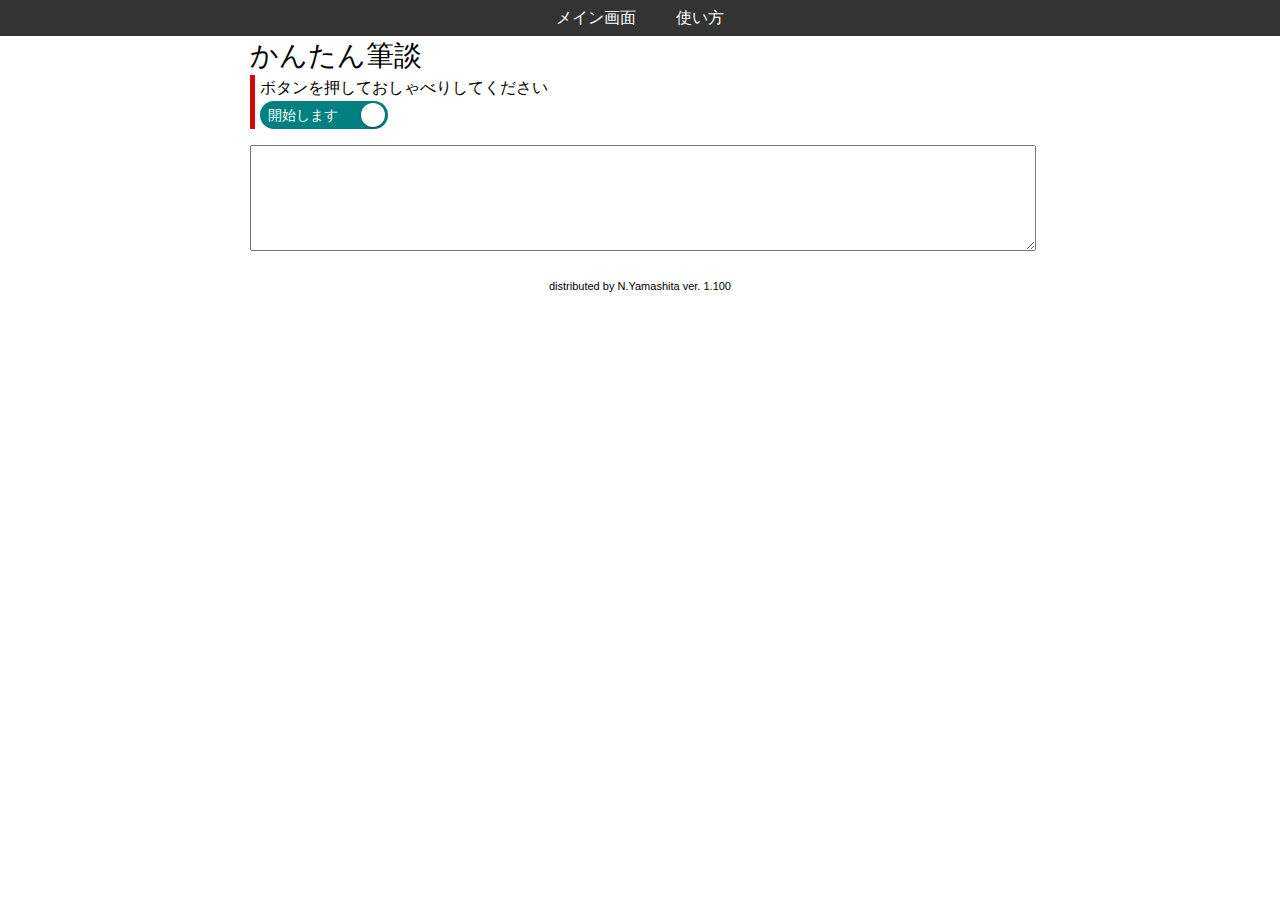
<file: index.html>
<!DOCTYPE html>
<html lang="ja">
<head>
<meta charset="utf-8">
<title>かんたん筆談</title>
<meta name="viewport" content="width=device-width">
<meta name="keywords" content="">
<meta name="description" content="">
<link rel="stylesheet" type="text/css" href="css/style.css">
<script type="text/javascript" src="js/jquery.js"></script>
<script type="text/javascript" src="js/jquery.smoothscroll.js"></script>
<script type="text/javascript" src="js/jquery.scrollshow.js"></script>
<script type="text/javascript" src="js/script.js"></script>
<script>
$(function($){
	$('html').smoothscroll({easing : 'swing', speed : 1000, margintop : 30, headerfix : $('nav')});
	$('.totop').scrollshow({position : 500});
});
</script>
</head>
<body>


<header>
<h1>かんたん筆談</h1>
</header>

<nav>
<ul>
	<li><a href="index.html">メイン画面</a></li>
	<li><a href="usage.html">使い方</a></li>
</ul>
</nav>

<div id="contents">
	<h6 id="sample">ボタンを押しておしゃべりしてください
      <p>
      <label>
          <input type="checkbox" name = "mic" checked>
          <span>開始します</span>
          <span>聞き取り中</span>
      </label>
      </p>
    </h6>
    <textarea class="speeched_area" rows="5" readonly></textarea>
</div><!-- /.contents -->

<footer>
	<div><small>distributed by N.Yamashita  ver. 1.100</small></div><!-- /.copyright -->
</footer>

<div class="totop"><a href="#"><img src="images/totop.png" alt="ページのトップへ戻る"></a></div><!-- /.totop -->

<script type="text/javascript" src="js/speech_api.js"></script>

</body>
</html>
</file>
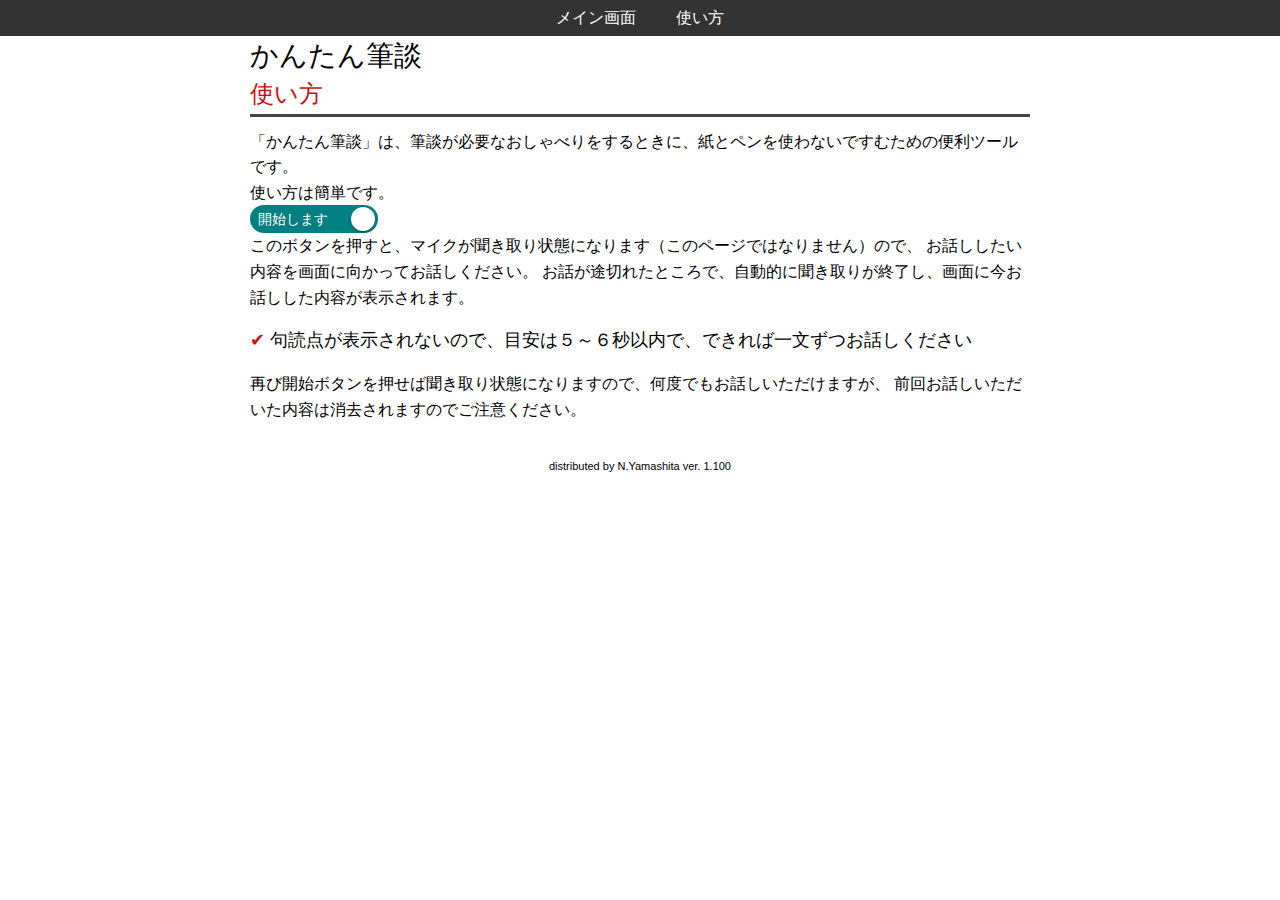
<file: usage.html>
<!DOCTYPE html>
<html lang="ja">
<head>
<meta charset="utf-8">
<title>かんたん筆談</title>
<meta name="viewport" content="width=device-width">
<meta name="keywords" content="">
<meta name="description" content="">
<link rel="stylesheet" type="text/css" href="css/style.css">
<script type="text/javascript" src="js/jquery.js"></script>
<script type="text/javascript" src="js/jquery.smoothscroll.js"></script>
<script type="text/javascript" src="js/jquery.scrollshow.js"></script>
<script type="text/javascript" src="js/script.js"></script>
<script>
$(function($){
	$('html').smoothscroll({easing : 'swing', speed : 1000, margintop : 30, headerfix : $('nav')});
	$('.totop').scrollshow({position : 500});
});
</script>
</head>
<body>


<header>
<h1>かんたん筆談</h1>
</header>

<nav>
<ul>
	<li><a href="index.html">メイン画面</a></li>
	<li><a href="usage.html">使い方</a></li>
</ul>
</nav>

<div id="contents">
	<h2 id="sample">使い方</h2>
	「かんたん筆談」は、筆談が必要なおしゃべりをするときに、紙とペンを使わないですむための便利ツールです。
	<p>
	使い方は簡単です。
      <label>
          <input type="checkbox" name = "mic" checked>
          <span>開始します</span>
          <span>聞き取り中</span>
      </label>
	このボタンを押すと、マイクが聞き取り状態になります（このページではなりません）ので、
	お話ししたい内容を画面に向かってお話しください。
	お話が途切れたところで、自動的に聞き取りが終了し、画面に今お話しした内容が表示されます。
	<h3>句読点が表示されないので、目安は５～６秒以内で、できれば一文ずつお話しください</h3>
	<p><p>再び開始ボタンを押せば聞き取り状態になりますので、何度でもお話しいただけますが、
	前回お話しいただいた内容は消去されますのでご注意ください。
</div><!-- /.contents -->

<footer>
	<div><small>distributed by N.Yamashita  ver. 1.100</small></div><!-- /.copyright -->
</footer>


<div class="totop"><a href="#"><img src="images/totop.png" alt="ページのトップへ戻る"></a></div><!-- /.totop -->
</body>
</html>
</file>
<file: css/style.css>
@charset "UTF-8";

/*================================================
 *  CSSリセット
 ================================================*/
html,body,div,span,object,iframe,h1,h2,h3,h4,h5,h6,p,blockquote,pre,abbr,address,cite,code,del,dfn,em,img,ins,kbd,q,samp,small,strong,sub,sup,var,b,i,dl,dt,dd,ol,ul,li,fieldset,form,label,legend,table,caption,tbody,tfoot,thead,tr,th,td,article,aside,canvas,details,figcaption,figure,footer,header,hgroup,main,menu,nav,section,summary,time,mark,audio,video{margin:0;padding:0;border:0;outline:0;font-size:100%;vertical-align:baseline;background:transparent;font-weight:normal;}body{line-height:1}article,aside,details,figcaption,figure,footer,header,hgroup,menu,nav,section{display:block}ul{list-style:none}blockquote,q{quotes:none}blockquote:before,blockquote:after,q:before,q:after{content:none}a{margin:0;padding:0;font-size:100%;vertical-align:baseline;background:transparent}del{text-decoration:line-through}abbr[title],dfn[title]{border-bottom:1px dotted;cursor:help}table{border-collapse:collapse;border-spacing:0}hr{display:block;height:1px;border:0;border-top:1px solid #ccc;margin:1em 0;padding:0}input,select{vertical-align:middle}

/*================================================
 *  一般・共通設定
 ================================================*/
body {
	font-size:16px;
	font-family:"メイリオ",Meiryo,"ヒラギノ角ゴ Pro W3","Hiragino Kaku Gothic Pro",Osaka,"ＭＳ Ｐゴシック","MS PGothic",sans-serif;
	line-height:1.6;
}

#contents {
	width:780px;
	margin:0 auto;
}

header {
	width:780px;
	margin:0 auto;
}

a {
	color:#0000FF;
}
a:hover {
	color:#4b00ff;
}

h1 {
	font-size:28px;
	line-height:1.4;
}

h2 {
	margin-bottom:0.5em;
	font-size:24px;
	color:#cf0c0c;
	border-bottom:3px solid #444;
}

h3 {
	margin-bottom:0.25em;
	font-size:18px;
}
h3:before {
	content:"\002714\00a0";
	color:#cf0c0c;
}

h4 {
	margin-bottom:0.25em;
	font-size:16px;
}
h4:before {
	content:"\00ab";
}
h4:after {
	content:"\00bb";
}

h5 {
	margin-bottom:0.25em;
	padding:2px;
	font-size:16px;
	border-top:1px dotted #ddd;
	border-bottom:1px dotted #ddd;
	background:#f3f3f3;
}

h6 {
	margin-bottom:0.25em;
	padding-left:5px;
	font-size:16px;
	border-left:5px solid #cf0c0c;
}

p {
	margin:0 0 1em 0;
}

img {
	vertical-align:bottom;
}

em {
	font-weight:bold;
}

strong {
	font-weight:bold;
	color:#ef8100;
}

pre {
	margin:1em 0;
	padding:1em;
}

blockquote {
	margin-bottom:1em;
	padding:1em;
	border:1px dotted #ddd;
	border-left:5px solid #ddd;
}

ul,ol,dl {
	margin:0 0 1em 0;
}
ul li {
	list-style:disc;
}
ol li {
	list-style:decimal;
}
li {
	margin-left:2em;
}

dt {
	margin-bottom:0.5em;
	border-bottom:1px dotted #ddd;
}
dt:before {
	content:"\0025a0";
}
dd {
	margin-bottom:1em;
}

table {
	width:100%;
	margin-bottom:1em;
	border-collapse:collapse;
	border:1px solid #ddd;
}
th {
	padding:10px;
	text-align:center;
	vertical-align:middle;
	border:1px solid #ddd;
	background:#95bbc6;
}
td {
	padding:10px;
	text-align:left;
	border:1px solid #ddd;
}

textarea {
  resize: horizontal;
  width:100%;
  height:100px;
  font-family: inherit;
  font-size: 150%;
}

/*================================================
 *  汎用クラス
 ================================================*/
.list {
	padding:0 0 0 2em;
}

.list li {
	margin:0;
	padding:0;
	list-style:none;
	text-indent:-1.3em;
}
.list li:before {
	content:"\002605\00a0";
	color:#ffc720;
}

.temp {
	clear:both;
	overflow:hidden;
	margin-bottom:50px;
}

.img {
	float:left;
	width:300px;
}

.text {
	float:right;
	width:450px;
}

.photo {
	margin:20px 0;
	padding:10px;
	box-shadow:rgba(113, 135, 164, 0.8) 0 3px 15px 0;
	background:#fff;
}

.photo img {
	max-width:100%;
}

/*================================================
 *  ヘッダー
 ================================================*/
header {
	margin-top:0px;
	margin-bottom:0px;
}
header h1 {
	margin-bottom:0px;
}
h1 span {
	font-size:12px;
}

/*================================================
 *  グローバルナビゲーション
 ================================================*/
nav {
	width:100%;
	position:fixed;
	top:0;
	left:0;
	padding:5px 0;
	opacity:0.8;
	background:#000;
	z-index:10;
}
nav ul {
	position:relative;
	float:left;
	left:50%;
	margin:0;
}
nav li {
	position:relative;
	left:-50%;
	float:left;
	list-style:none;
	margin:0;
	padding:0 20px;
}
nav li a {
	color:#fff;
	text-decoration:none;
}
nav li a:hover {
	color:#dfdfdf;
	text-decoration:underline;;
}

/*================================================
 *  メイン
 ================================================*/
section {
	margin-bottom:100px;
}

/*================================================
 *  フッター
 ================================================*/
footer {
	clear:both;
	padding:20px 0;
	font-size:11px;
	text-align:center;
}

/*================================================
 *  ページトップへの戻り
 ================================================*/
.totop {
	position:fixed;
	bottom:15px;
	right:15px;
}
.totop a {
	display:block;
	text-decoration:none;
}
.totop img {
	background:#000;
}
.totop img:hover {
	background:#333;
}

/*================================================
 *  タブレット/スマートフォン向けデザイン
 ================================================*/
/* スクロールバーを考慮して20px大きいサイズで切り替え */
@media screen and (max-width:799px) {
	body {
		box-sizing:border-box;
		width:100%;
		padding:0 10px;
	}

	#contents {
		width:100%;
	}

	header {
		width:100%;
	}

}

/*================================================
 *  トグルボタン
 ================================================*/
/* ---- 共通部 ---- */
input[type=checkbox] {
    display: none;
}
label>input[type=checkbox]~span {
    display: flex;
    justify-content: space-between;
    align-items: center;
    width: 120px;
    height: 28px;
    font-size: 14px;
    border-style: none;
    border-radius: 15px; // =(丸ボタンのサイズ÷2)+(丸ボタンのmargin)
    box-shadow: 0 2px 2px 0 rgba(0,0,0,0.14), 0 1px 5px 0 rgba(0,0,0,0.12), 0 3px 1px -2px rgba(0,0,0,0.2);
}

/* ---- スイッチがONのとき ---- */
label>input[type=checkbox]:checked+span {
    display: flex;

    /* ---- ボタンのデザイン ---- */
    padding-left: 8px;
    color: white;
    background-color: teal;
}
label>input[type=checkbox]:checked+span+span {
    display: none;
}

/* ---- スイッチがOFFのとき ---- */
label>input[type=checkbox]+span {
    display: none;
}
label>input[type=checkbox]+span+span {
    display: flex;

    /* ---- ボタンのデザイン ---- */
    padding-right: 8px;
    color: white;
    background-color: crimson;
}

/* ---- 丸ボタンのデザイン ---- */
label>input[type=checkbox]:checked+span::after, label>input[type=checkbox]+span+span::before {
    display: block;
    vertical-align: middle;
    width: 24px;
    height: 24px;
    margin: 3px;
    border-radius: 50%;
    background-color: white;
    box-shadow: 0 2px 2px 0 rgba(0,0,0,0.14), 0 1px 5px 0 rgba(0,0,0,0.12), 0 3px 1px -2px rgba(0,0,0,0.2);
    content: "";
}
</file>
